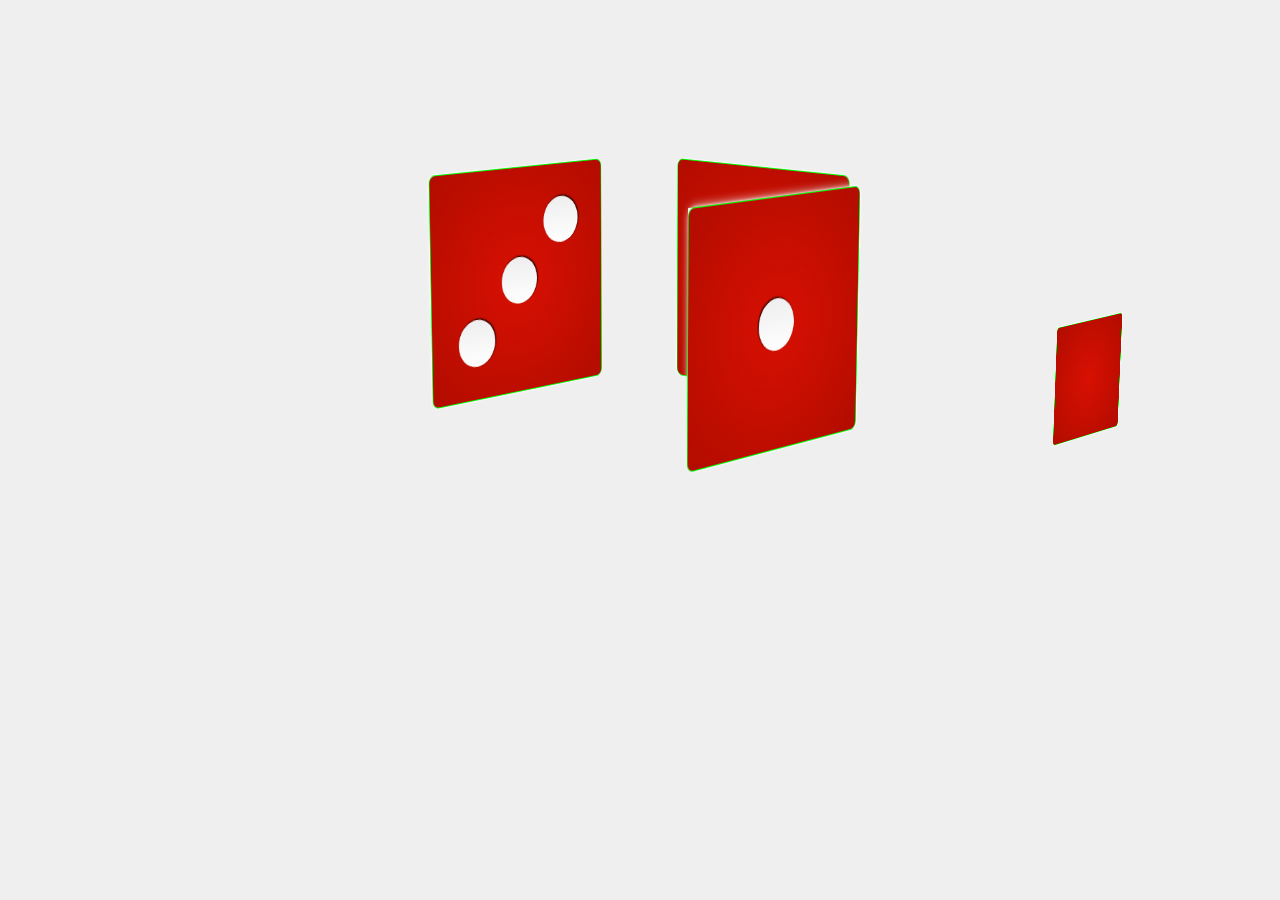
<file: dice_receiver/index.html>
<!DOCTYPE html PUBLIC "-//W3C//DTD XHTML 1.0 Transitional//EN"
        "http://www.w3.org/TR/xhtml1/DTD/xhtml1-transitional.dtd">
<html xmlns="http://www.w3.org/1999/xhtml">
<head>
    <meta http-equiv="Content-Type" content="text/html; charset=utf-8"/>
    <script src="Aui-core-1.42-min.js" language="javascript" type="text/javascript"></script>
    <script type="text/javascript" src="//fling.matchstick.tv/sdk/libs/receiver/2.0.0/fling_receiver.js"></script>
    <script type="text/javascript" src="dice.js"></script>
    <link rel="stylesheet" href="dice.css"/>
    <title> Dice </title>
</head>

<body>
<div style="text-align:center;clear:both">
</div>
</body>
</html>
</file>
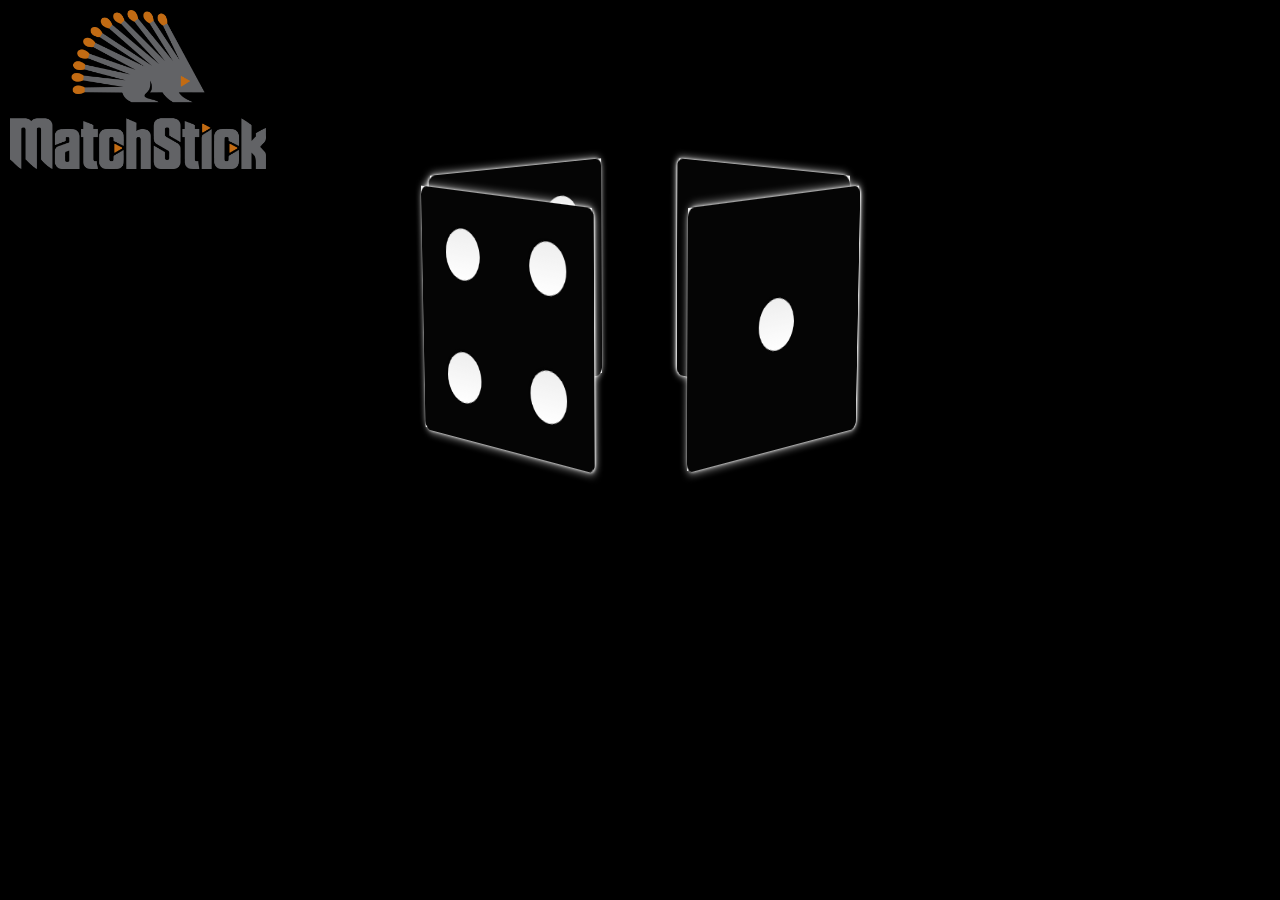
<file: receiver/index.html>
<!DOCTYPE html PUBLIC "-//W3C//DTD XHTML 1.0 Transitional//EN"
        "http://www.w3.org/TR/xhtml1/DTD/xhtml1-transitional.dtd">
<html xmlns="http://www.w3.org/1999/xhtml">
<head>
    <meta http-equiv="Content-Type" content="text/html; charset=utf-8"/>
    <script src="Aui-core-1.42-min.js" language="javascript" type="text/javascript"></script>
    <script type="text/javascript" src="//openflint.github.io/flint-web-sdk/out/flint_receiver_sdk.js"></script>
    <script type="text/javascript" src="dice.js"></script>
    <link rel="stylesheet" href="dice.css"/>
    <title> Dice </title>
</head>
<body>
    <div style="text-align:center;clear:both">
    </div>
</body>
</html>
</file>
<file: dice_receiver/dice.css>
* { margin:0; padding:0; }

body { background:#efefef; overflow:hidden; }

h1 { 
    text-align:center; margin-top:40px; text-shadow:1px 1px 3px #000; font-size:40px; color:#fff;

}

#shadow {
    height:300px; width:600px; position:absolute; top:400px; left:0; z-index:0;
    background:-webkit-radial-gradient(center center , 150px 50px, #cfcfcf, #efefef );
    background:-moz-radial-gradient(center center , 150px 50px, #cfcfcf, #efefef );
    background:-ms-radial-gradient(center center , 150px 50px, #cfcfcf, #efefef );
    background:-o-radial-gradient(center center , 150px 50px, #cfcfcf, #efefef );
    background:radial-gradient(center center , 150px 50px, #cfcfcf, #efefef );
    -webkit-transform:perspective(100px) rotateX(60deg) rotateY(0deg);
    -moz-transform:perspective(100px) rotateX(60deg) rotateY(0deg);
    -ms-transform:perspective(100px) rotateX(60deg) rotateY(0deg);
    -o-transform:perspective(100px) rotateX(60deg) rotateY(0deg);
    transform:perspective(100px) rotateX(60deg) rotateY(0deg);
    opacity:0;
}

#container {
    /*background:black;*/
    height:240px; width:240px; position:absolute; top:180px; z-index:1;
    -webkit-transform-style:preserve-3d;
    -moz-transform-style:preserve-3d;
    -ms-transform-style:preserve-3d;
    -o-transform-style:preserve-3d;
    transform-style:preserve-3d;
    -webkit-transform:perspective(2000px) rotateX(-10deg) rotateY(45deg) ;
    -moz-transform:perspective(2000px) rotateX(-10deg) rotateY(45deg) ;
    -ms-transform:perspective(2000px) rotateX(-10deg) rotateY(45deg) ;
    -o-transform:perspective(2000px) rotateX(-10deg) rotateY(45deg) ;
    transform:perspective(2000px) rotateX(-10deg) rotateY(45deg) ;
}
#container p {
    position:absolute;
    top:40%;
    left:35%;
    padding:5px;
    word-spacing:0.2em;
    line-height:20px;
    background:black;
    color:#fff;
    text-align:center;
}
#container div { 
     height:240px; width:240px; position:absolute; left:0; top:0; color:#fff; line-height:240px; text-align:center; font-weight:bold; font-size:80px; cursor:pointer; 
     background:rgba( 239,239,239, 1 );
     -webkit-transition:500ms all ease;
     -moz-transition:500ms all ease;
     -ms-transition:500ms all ease;
     -o-transition:500ms all ease;
     transition:500ms all ease;
}
#container div div {
    border:1px solid #00ff00; /* rgba( 255,255,255, 1 ) */
    box-shadow:1px 0 3px #fff,1px 0px 10px #efefef;
    border-radius:8px;
    background:-webkit-radial-gradient(center, #d81002, #b20c00 );
    background:-moz-radial-gradient(center, #d81002, #b20c00 );
    background:-ms-radial-gradient(center, #d81002, #b20c00 );
    background:-o-radial-gradient(center, #d81002, #b20c00 );
    background:radial-gradient(center, #d81002, #b20c00 );
}
#container div div:hover {
    background:-webkit-radial-gradient(center, #f00, #b20c00 );
    background:-moz-radial-gradient(center, #f00, #b20c00 );
    background:-ms-radial-gradient(center, #f00, #b20c00 );
    background:-o-radial-gradient(center, #f00, #b20c00 );
    background:radial-gradient(center, #f00, #b20c00 );
}
#container div ul {
    list-style:none;
    margin:30px;
}
#container div li {
    width: 60px;
    height:60px;
    float:left;
    overflow:hidden;
    -webkit-transition:500ms all ease;
    -moz-transition:500ms all ease;
    -ms-transition:500ms all ease;
    -o-transition:500ms all ease;
    transition:500ms all ease;
}

#container div li span  { 
    width:50px; height:50px; margin:5px auto;
    display:block;
    background:-webkit-linear-gradient(top, #eee, #fff );
    background:-moz-linear-gradient(top, #eee, #00ff00 );
    background:-ms-linear-gradient(top, #eee, #fff );
    background:-o-linear-gradient(top, #eee, #fff );
    background:linear-gradient(top, #eee, #fff );
    border-radius:25px;
    box-shadow:-1px -1px 2px #000;
}
</file>
<file: receiver/dice.css>
* { margin:0; padding:0; }
html { background:#000000; background-image: url("image/logo.png"); background-size: 20%;background-repeat: no-repeat; background-position: left 10px top 10px;}
body { background:#efefef; overflow:hidden; }

h1 { 
    text-align:center; margin-top:40px; text-shadow:1px 1px 3px #000; font-size:40px; color:#fff;

}

#shadow {
    height:300px; width:600px; position:absolute; top:400px; left:0; z-index:0;
    background:-webkit-radial-gradient(center center , 150px 50px, #050505, #050505 );
    background:-moz-radial-gradient(center center , 150px 50px, #050505, #050505 );
    background:-ms-radial-gradient(center center , 150px 50px, #050505, #050505 );
    background:-o-radial-gradient(center center , 150px 50px, #050505, #050505 );
    background:radial-gradient(center center , 150px 50px, #050505, #050505 );
    -moz-transform:perspective(100px) rotateX(60deg) rotateY(0deg);
    -ms-transform:perspective(100px) rotateX(60deg) rotateY(0deg);
    -o-transform:perspective(100px) rotateX(60deg) rotateY(0deg);
    transform:perspective(100px) rotateX(60deg) rotateY(0deg);
    opacity:0;
}

#container {
    /*background:black;*/
    height:240px; width:240px; position:absolute; top:180px; z-index:1;
    -webkit-transform-style:preserve-3d;
    -moz-transform-style:preserve-3d;
    -ms-transform-style:preserve-3d;
    -o-transform-style:preserve-3d;
    transform-style:preserve-3d;
    -webkit-transform:perspective(2000px) rotateX(-10deg) rotateY(45deg) ;
    -moz-transform:perspective(2000px) rotateX(-10deg) rotateY(45deg) ;
    -ms-transform:perspective(2000px) rotateX(-10deg) rotateY(45deg) ;
    -o-transform:perspective(2000px) rotateX(-10deg) rotateY(45deg) ;
    transform:perspective(2000px) rotateX(-10deg) rotateY(45deg) ;
}
#container p {
    position:absolute;
    top:40%;
    left:35%;
    padding:5px;
    word-spacing:0.2em;
    line-height:20px;
    background:black;
    color:#fff;
    text-align:center;
}
#container div { 
     height:240px; width:240px; position:absolute; left:0; top:0; color:#FFA500; line-height:240px; text-align:center; font-weight:bold; font-size:80px; cursor:pointer;
     background:rgba( 239,239,239, 1 );
     -webkit-transition:500ms all ease;
     -moz-transition:500ms all ease;
     -ms-transition:500ms all ease;
     -o-transition:500ms all ease;
     transition:500ms all ease;
}
#container div div {
    border:1px solid #050505; /* rgba( 255,255,255, 1 ) */
    box-shadow:1px 0 3px #fff,1px 0px 10px #efefef;
    border-radius:8px;
    background:-webkit-radial-gradient(center, #050505, #050505 );
    background:-moz-radial-gradient(center, #050505, #050505 );
    background:-ms-radial-gradient(center, #050505, #050505 );
    background:-o-radial-gradient(center, #050505, #050505 );
    background:radial-gradient(center, #050505, #050505 );
}
#container div div:hover {
    background:-webkit-radial-gradient(center, #050505, #050505 );
    background:-moz-radial-gradient(center, #050505, #050505 );
    background:-ms-radial-gradient(center, #050505, #050505 );
    background:-o-radial-gradient(center, #050505, #050505 );
    background:radial-gradient(center, #050505, #050505 );
}
#container div ul {
    list-style:none;
    margin:30px;
}
#container div li {
    width: 60px;
    height:60px;
    float:left;
    overflow:hidden;
    -webkit-transition:500ms all ease;
    -moz-transition:500ms all ease;
    -ms-transition:500ms all ease;
    -o-transition:500ms all ease;
    transition:500ms all ease;
}

#container div li span  {
    width:50px; height:50px; margin:5px auto;
    display:block;
    background:-webkit-linear-gradient(top, #eee, #fff );
    background:-moz-linear-gradient(top, #eee, #fff );
    background:-ms-linear-gradient(top, #eee, #fff );
    background:-o-linear-gradient(top, #eee, #fff );
    background:linear-gradient(top, #eee, #fff );
    border-radius:25px;
    box-shadow:-1px -1px 2px #000;
}
</file>
